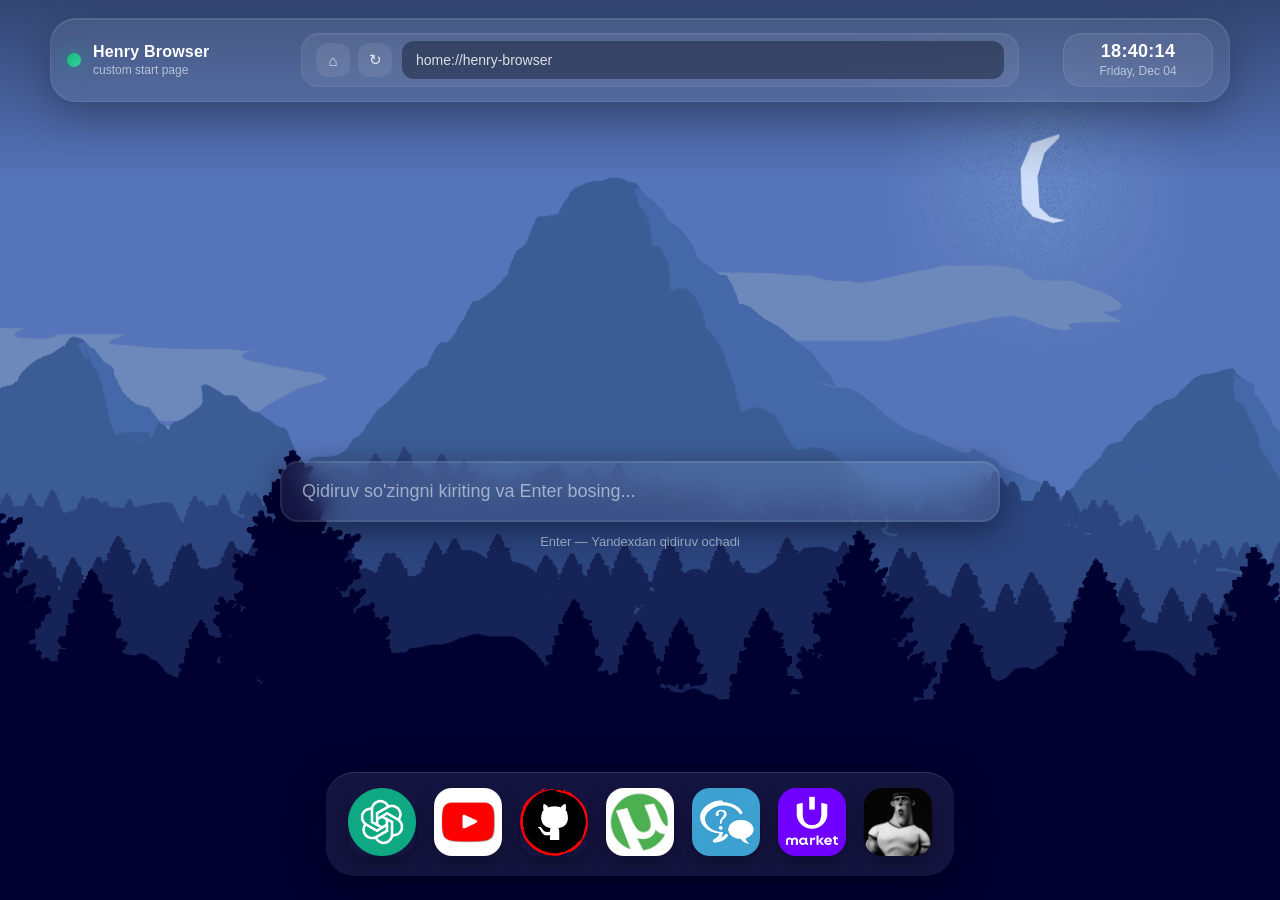
<file: index.html>
<!doctype html>
<html lang="uz">

<head>
    <meta charset="utf-8" />
    <meta name="viewport" content="width=device-width,initial-scale=1" />
    <link rel="stylesheet" href="./style.css">
    <title>Yandex qidiruv</title>

    <style>
        * {
            box-sizing: border-box;
        }

        html,
        body {
            height: 100%;
            margin: 0;
            font-family: Inter, Arial, sans-serif;
            background-image: url(./1_oFxTSpWqSMZCP2XTTbl5lg.gif);
            background-size: cover;
            background-position: center;
            background-repeat: no-repeat;
            color: #e6eef8;
            overflow: hidden;
        }

        body {
            position: relative;
        }

        .top-fade {
            position: fixed;
            top: 0;
            left: 0;
            width: 100%;
            height: 180px;
            background: linear-gradient(to bottom, rgba(3, 6, 15, 0.42), rgba(3, 6, 15, 0));
            pointer-events: none;
            z-index: 4;
        }

        .top-shell {
            position: fixed;
            top: 18px;
            left: 50%;
            transform: translateX(-50%);
            width: min(1180px, calc(100% - 28px));
            z-index: 30;
        }

        .topbar {
            display: grid;
            grid-template-columns: 220px 1fr 180px;
            align-items: center;
            gap: 14px;
            padding: 14px 16px;
            border-radius: 26px;
            background: rgba(255, 255, 255, 0.08);
            backdrop-filter: blur(18px);
            -webkit-backdrop-filter: blur(18px);
            border: 1px solid rgba(255, 255, 255, 0.08);
            box-shadow:
                0 12px 42px rgba(0, 0, 0, 0.28),
                inset 0 1px 0 rgba(255, 255, 255, 0.1);
        }

        .brand-box {
            display: flex;
            align-items: center;
            gap: 12px;
            min-width: 0;
        }

        .brand-dot {
            width: 14px;
            height: 14px;
            border-radius: 50%;
            background: linear-gradient(135deg, #10b981, #34d399);
            box-shadow: 0 0 18px rgba(16, 185, 129, 0.5);
            flex-shrink: 0;
        }

        .brand-text {
            min-width: 0;
        }

        .brand-title {
            font-size: 16px;
            font-weight: 700;
            color: #ffffff;
            letter-spacing: 0.2px;
        }

        .brand-subtitle {
            font-size: 12px;
            color: rgba(230, 238, 248, 0.68);
            margin-top: 2px;
        }

        .fake-address {
            height: 54px;
            border-radius: 18px;
            background: rgba(255, 255, 255, 0.07);
            border: 1px solid rgba(255, 255, 255, 0.07);
            display: flex;
            align-items: center;
            gap: 10px;
            padding: 0 14px;
            min-width: 0;
            box-shadow: inset 0 1px 0 rgba(255, 255, 255, 0.06);
        }

        .nav-buttons {
            display: flex;
            align-items: center;
            gap: 8px;
            flex-shrink: 0;
        }

        .nav-btn {
            width: 34px;
            height: 34px;
            border: none;
            border-radius: 12px;
            background: rgba(255, 255, 255, 0.08);
            color: rgba(255, 255, 255, 0.82);
            font-size: 15px;
            cursor: pointer;
            transition: transform 0.2s ease, background 0.2s ease;
        }

        .nav-btn:hover {
            transform: translateY(-1px);
            background: rgba(255, 255, 255, 0.14);
        }

        .address-pill {
            min-width: 0;
            flex: 1;
            height: 38px;
            border-radius: 12px;
            display: flex;
            align-items: center;
            padding: 0 14px;
            background: rgba(15, 23, 42, 0.46);
            color: rgba(255, 255, 255, 0.82);
            font-size: 14px;
            overflow: hidden;
            white-space: nowrap;
            text-overflow: ellipsis;
        }

        .address-pill span {
            overflow: hidden;
            text-overflow: ellipsis;
            white-space: nowrap;
            display: block;
            width: 100%;
        }

        .clock-box {
            display: flex;
            justify-content: flex-end;
        }

        .clock-pill {
            min-width: 150px;
            height: 54px;
            border-radius: 18px;
            padding: 0 16px;
            background: rgba(255, 255, 255, 0.07);
            border: 1px solid rgba(255, 255, 255, 0.07);
            display: flex;
            align-items: center;
            justify-content: center;
            text-align: center;
            box-shadow: inset 0 1px 0 rgba(255, 255, 255, 0.06);
        }

        .clock-inner {
            display: flex;
            flex-direction: column;
            line-height: 1.15;
        }

        .clock-time {
            font-size: 18px;
            font-weight: 700;
            color: #fff;
            letter-spacing: 0.3px;
        }

        .clock-date {
            font-size: 12px;
            color: rgba(230, 238, 248, 0.68);
            margin-top: 4px;
        }

        .wrap {
            height: 100%;
            display: flex;
            align-items: center;
            justify-content: center;
            padding: 130px 20px 20px;
        }

        form {
            width: 100%;
            max-width: 720px;
            z-index: 2;
        }

        input[type="search"] {
            width: 100%;
            padding: 18px 20px;
            font-size: 18px;
            border-radius: 18px;
            border: 2px solid rgba(255, 255, 255, 0.08);
            background: rgba(255, 255, 255, 0.08);
            backdrop-filter: blur(14px);
            -webkit-backdrop-filter: blur(14px);
            color: inherit;
            outline: none;
            box-shadow: 0 8px 30px rgba(2, 6, 23, 0.45);
            transition: all 0.35s ease;
        }

        input[type="search"]::placeholder {
            color: rgba(230, 238, 248, 0.6);
        }

        input[type="search"]:focus {
            transform: translateY(-3px) scale(1.01);
            border-color: rgba(255, 255, 255, 0.18);
            box-shadow: 0 16px 40px rgba(2, 6, 23, 0.55);
            background: rgba(255, 255, 255, 0.12);
        }

        .hint {
            text-align: center;
            margin-top: 12px;
            font-size: 13px;
            color: rgba(230, 238, 248, 0.65);
        }

        .dock {
            position: fixed;
            left: 50%;
            bottom: 24px;
            transform: translateX(-50%);
            display: flex;
            align-items: flex-end;
            gap: 18px;
            padding: 16px 22px;
            border-radius: 28px;
            background: rgba(255, 255, 255, 0.08);
            backdrop-filter: blur(18px);
            -webkit-backdrop-filter: blur(18px);
            box-shadow:
                0 10px 40px rgba(0, 0, 0, 0.35),
                inset 0 1px 0 rgba(255, 255, 255, 0.12);
            z-index: 20;
        }

        .dock-item {
            position: relative;
            display: flex;
            flex-direction: column;
            align-items: center;
            justify-content: flex-end;
        }

        .dock-item .label {
            position: absolute;
            bottom: 95px;
            padding: 8px 14px;
            border-radius: 14px;
            background: rgba(15, 23, 42, 0.82);
            backdrop-filter: blur(10px);
            -webkit-backdrop-filter: blur(10px);
            color: #fff;
            font-size: 15px;
            font-weight: 600;
            letter-spacing: 0.3px;
            opacity: 0;
            transform: translateY(14px) scale(0.9);
            transition: all 0.28s ease;
            pointer-events: none;
            white-space: nowrap;
            box-shadow: 0 10px 24px rgba(0, 0, 0, 0.28);
        }

        .dock-item:hover .label {
            opacity: 1;
            transform: translateY(0) scale(1);
        }

        .dock-item img.icon {
            width: 68px;
            height: 68px;
            object-fit: cover;
            border-radius: 18px;
            cursor: pointer;
            transition:
                transform 0.28s cubic-bezier(.2, .8, .2, 1),
                box-shadow 0.28s ease,
                filter 0.28s ease;
            box-shadow: 0 8px 20px rgba(0, 0, 0, 0.28);
        }

        .dock-item:hover img.icon {
            transform: translateY(-16px) scale(1.22);
            box-shadow: 0 18px 34px rgba(0, 0, 0, 0.38);
            filter: brightness(1.08);
        }

        .dock:hover .dock-item:not(:hover) img.icon {
            transform: scale(0.96);
        }

        .chatgpt-box:hover img.icon {
            transform: translateY(-16px) scale(1.22) rotate(180deg);
        }

        .overlay {
            position: fixed;
            inset: 0;
            background: rgba(4, 8, 20, 0);
            backdrop-filter: blur(0px);
            -webkit-backdrop-filter: blur(0px);
            pointer-events: none;
            transition: all 0.45s ease;
            z-index: 90;
        }

        .overlay.show {
            background: rgba(4, 8, 20, 0.45);
            backdrop-filter: blur(10px);
            -webkit-backdrop-filter: blur(10px);
            pointer-events: auto;
        }

        .app-window {
            position: fixed;
            overflow: hidden;
            background: rgba(14, 18, 30, 0.96);
            border: 1px solid rgba(255, 255, 255, 0.08);
            border-radius: 26px;
            box-shadow: 0 24px 70px rgba(0, 0, 0, 0.45);
            z-index: 100;
            opacity: 0;
            pointer-events: none;
        }

        .app-window.visible {
            opacity: 1;
            pointer-events: auto;
        }

        .app-topbar {
            height: 56px;
            display: flex;
            align-items: center;
            justify-content: space-between;
            gap: 14px;
            padding: 0 18px;
            background: rgba(255, 255, 255, 0.06);
            backdrop-filter: blur(14px);
            -webkit-backdrop-filter: blur(14px);
            border-bottom: 1px solid rgba(255, 255, 255, 0.08);
        }

        .traffic-lights {
            display: flex;
            gap: 8px;
            align-items: center;
            flex-shrink: 0;
        }

        .traffic-btn {
            width: 14px;
            height: 14px;
            border-radius: 50%;
            border: none;
            cursor: pointer;
            transition: transform 0.2s ease, filter 0.2s ease;
        }

        .traffic-btn:hover {
            transform: scale(1.12);
            filter: brightness(1.1);
        }

        .close-btn {
            background: #ff5f57;
        }

        .mini-btn {
            background: #febc2e;
        }

        .zoom-btn {
            background: #28c840;
        }

        .app-title {
            font-size: 14px;
            font-weight: 600;
            color: rgba(255, 255, 255, 0.88);
            letter-spacing: 0.2px;
            overflow: hidden;
            text-overflow: ellipsis;
            white-space: nowrap;
            flex: 1;
            text-align: center;
        }

        .top-actions {
            display: flex;
            align-items: center;
            gap: 10px;
            flex-shrink: 0;
        }

        .open-tab-btn {
            display: inline-flex;
            align-items: center;
            justify-content: center;
            padding: 9px 12px;
            border-radius: 12px;
            text-decoration: none;
            color: #fff;
            font-size: 13px;
            font-weight: 600;
            background: rgba(255, 255, 255, 0.09);
            border: 1px solid rgba(255, 255, 255, 0.08);
            transition: transform 0.2s ease, background 0.2s ease;
        }

        .open-tab-btn:hover {
            transform: translateY(-1px);
            background: rgba(255, 255, 255, 0.14);
        }

        .app-body {
            height: calc(100% - 56px);
            position: relative;
            background: #0b1020;
        }

        .app-frame {
            width: 100%;
            height: 100%;
            border: none;
            background: #fff;
        }

        .app-placeholder {
            position: absolute;
            inset: 0;
            display: none;
            align-items: center;
            justify-content: center;
            text-align: center;
            padding: 30px;
            background:
                radial-gradient(circle at top, rgba(16, 185, 129, 0.18), transparent 35%),
                rgba(8, 12, 22, 0.96);
        }

        .app-placeholder.show {
            display: flex;
        }

        .placeholder-card {
            max-width: 500px;
            padding: 28px;
            border-radius: 24px;
            background: rgba(255, 255, 255, 0.06);
            border: 1px solid rgba(255, 255, 255, 0.08);
            backdrop-filter: blur(14px);
            -webkit-backdrop-filter: blur(14px);
            box-shadow: 0 20px 50px rgba(0, 0, 0, 0.3);
        }

        .placeholder-card h2 {
            margin: 0 0 12px;
            font-size: 24px;
        }

        .placeholder-card p {
            margin: 0 0 18px;
            color: rgba(230, 238, 248, 0.75);
            line-height: 1.55;
        }

        .placeholder-link {
            display: inline-block;
            padding: 12px 18px;
            border-radius: 14px;
            text-decoration: none;
            color: white;
            background: linear-gradient(135deg, #0ea982, #10b981);
            box-shadow: 0 12px 24px rgba(16, 185, 129, 0.25);
            transition: transform 0.25s ease, box-shadow 0.25s ease;
        }

        .placeholder-link:hover {
            transform: translateY(-2px);
            box-shadow: 0 18px 28px rgba(16, 185, 129, 0.35);
        }

        .frame-loader {
            position: absolute;
            inset: 0;
            display: flex;
            align-items: center;
            justify-content: center;
            background: rgba(8, 12, 22, 0.85);
            color: rgba(255, 255, 255, 0.72);
            font-size: 15px;
            letter-spacing: 0.3px;
            transition: opacity 0.25s ease;
            z-index: 2;
        }

        .frame-loader.hide {
            opacity: 0;
            pointer-events: none;
        }

        @media (max-width: 980px) {
            .topbar {
                grid-template-columns: 1fr;
                gap: 12px;
                padding: 14px;
            }

            .clock-box {
                justify-content: flex-start;
            }

            .clock-pill {
                min-width: 0;
                width: 100%;
            }

            .brand-box {
                justify-content: flex-start;
            }

            .wrap {
                padding-top: 190px;
            }
        }

        @media (max-width: 900px) {
            .dock {
                gap: 12px;
                padding: 14px 16px;
            }

            .dock-item img.icon {
                width: 58px;
                height: 58px;
            }

            .dock-item .label {
                bottom: 82px;
                font-size: 13px;
            }
        }

        @media (max-width: 640px) {
            .top-shell {
                top: 12px;
                width: calc(100% - 18px);
            }

            .topbar {
                border-radius: 22px;
            }

            .fake-address {
                height: 50px;
                padding: 0 10px;
            }

            .nav-btn {
                width: 30px;
                height: 30px;
                border-radius: 10px;
            }

            .address-pill {
                font-size: 12px;
                height: 34px;
                padding: 0 10px;
            }

            .brand-title {
                font-size: 15px;
            }

            .brand-subtitle,
            .clock-date {
                font-size: 11px;
            }

            .clock-time {
                font-size: 16px;
            }

            .dock {
                gap: 10px;
                padding: 12px 14px;
                border-radius: 22px;
            }

            .dock-item img.icon {
                width: 50px;
                height: 50px;
                border-radius: 14px;
            }

            .dock-item:hover img.icon {
                transform: translateY(-10px) scale(1.14);
            }

            .dock-item .label {
                bottom: 72px;
                font-size: 12px;
                padding: 6px 10px;
            }

            .chatgpt-box:hover img.icon {
                transform: translateY(-10px) scale(1.14) rotate(180deg);
            }

            .open-tab-btn {
                padding: 8px 10px;
                font-size: 12px;
            }

            .wrap {
                padding-top: 180px;
            }
        }
    </style>
</head>

<body>

    <div class="top-fade"></div>

    <div class="top-shell">
        <div class="topbar">
            <div class="brand-box">
                <div class="brand-dot"></div>
                <div class="brand-text">
                    <div class="brand-title">Henry Browser</div>
                    <div class="brand-subtitle">custom start page</div>
                </div>
            </div>

            <div class="fake-address">
                <div class="nav-buttons">
                    <button class="nav-btn" type="button" id="goHomeBtn">⌂</button>
                    <button class="nav-btn" type="button" id="refreshBtn">↻</button>
                </div>
                <div class="address-pill">
                    <span id="fakeAddressText">home://henry-browser</span>
                </div>
            </div>

            <div class="clock-box">
                <div class="clock-pill">
                    <div class="clock-inner">
                        <div class="clock-time" id="clockTime">00:00:00</div>
                        <div class="clock-date" id="clockDate">Loading date...</div>
                    </div>
                </div>
            </div>
        </div>
    </div>

    <div class="wrap">
        <form action="https://yandex.com/search/" method="GET" target="_blank" aria-label="Yandex qidiruv formasi">
            <input type="search" name="text" placeholder="Qidiruv so'zingni kiriting va Enter bosing..."
                autocomplete="off" required />
            <div class="hint">Enter — Yandexdan qidiruv ochadi</div>
        </form>
    </div>

    <div class="dock">

        <div class="dock-item chatgpt-box">
            <span class="label">ChatGPT</span>
            <a href="https://chatgpt.com/" class="app-link" data-app-title="ChatGPT" data-embed="false">
                <img class="icon" src="./openai-chatgpt-logo-icon-free-png (1).webp" alt="ChatGPT">
            </a>
        </div>

        <div class="dock-item">
            <span class="label">YouTube</span>
            <a href="https://www.youtube.com" class="app-link" data-app-title="YouTube" data-embed="false">
                <img class="icon" src="./youtube-icons-design_1080184-224.avif" alt="YouTube">
            </a>
        </div>

        <div class="dock-item">
            <span class="label">GitHub</span>
            <a href="https://github.com" class="app-link" data-app-title="GitHub" data-embed="false">
                <img class="icon" src="./social_media_logo_github_icon-icons.com_56662.webp" alt="GitHub">
            </a>
        </div>

        <div class="dock-item">
            <span class="label">Torrent</span>
            <a href="https://itorrents-igruha.org" class="app-link" data-app-title="Torrent" data-embed="true">
                <img class="icon" src="./utorrent.jpg" alt="Torrent">
            </a>
        </div>

        <div class="dock-item">
            <span class="label">Nekto</span>
            <a href="https://nekto.me/audiochat#/" class="app-link" data-app-title="Nekto" data-embed="false">
                <img class="icon" src="./1200x1200bb.webp" alt="Nekto">
            </a>
        </div>

        <div class="dock-item">
            <span class="label">Uzum</span>
            <a href="https://uzum.uz/ru?utm_source=yandex&utm_medium=cpc&utm_campaign=MARKET_ALWN_B2C_UZB_WEB_YANDEX_SRCH_BRND_TRAFFIC_GA&utm_content=%7Bcreative%7D&utm_term=---autotargeting&etext=2202.MeCh4jKDbbETQ6djhs_pZqR2tGOLzL_uNufUUQeMGr5ldGJteGJnaW91c3ZhaGhm.4abe64618eb4ed3defb5fbc595f0c70c334b9ed0&yclid=6467234499031728127"
                class="app-link" data-app-title="Uzum" data-embed="false">
                <img class="icon" src="./Uzum-logo.png" alt="Uzum">
            </a>
        </div>

        <div class="dock-item">
            <span class="label">Henry</span>
            <a href="https://comforting-buttercream-9aa09d.netlify.app" class="app-link" data-app-title="Henry" data-embed="true">
                <img class="icon" src="./the history.png" alt="The">
            </a>
        </div>

    </div>

    <div class="overlay" id="overlay"></div>

    <div class="app-window" id="appWindow">
        <div class="app-topbar">
            <div class="traffic-lights">
                <button class="traffic-btn close-btn" id="closeApp" aria-label="Close"></button>
                <button class="traffic-btn mini-btn" type="button" aria-label="Minimize"></button>
                <button class="traffic-btn zoom-btn" type="button" aria-label="Zoom"></button>
            </div>

            <div class="app-title" id="appTitle">App</div>

            <div class="top-actions">
                <a class="open-tab-btn" id="openInTabBtn" href="#" target="_blank">Открыть в вкладке</a>
            </div>
        </div>

        <div class="app-body">
            <div class="frame-loader" id="frameLoader">Загрузка приложения...</div>

            <iframe class="app-frame" id="appFrame" src="about:blank"></iframe>

            <div class="app-placeholder" id="appPlaceholder">
                <div class="placeholder-card">
                    <h2>Этот сайт лучше открыть отдельно</h2>
                    <p id="placeholderText">
                        Этот сервис обычно не даёт нормально встроить себя в окно браузера.
                        Поэтому тут честнее сразу открыть его в новой вкладке, без глюков.
                    </p>
                    <a class="placeholder-link" id="placeholderLink" href="#" target="_blank">Открыть в новой вкладке</a>
                </div>
            </div>
        </div>
    </div>

    <script>
        const appLinks = document.querySelectorAll('.app-link');
        const appWindow = document.getElementById('appWindow');
        const overlay = document.getElementById('overlay');
        const closeApp = document.getElementById('closeApp');
        const appFrame = document.getElementById('appFrame');
        const appTitle = document.getElementById('appTitle');
        const frameLoader = document.getElementById('frameLoader');
        const appPlaceholder = document.getElementById('appPlaceholder');
        const placeholderLink = document.getElementById('placeholderLink');
        const openInTabBtn = document.getElementById('openInTabBtn');
        const fakeAddressText = document.getElementById('fakeAddressText');
        const clockTime = document.getElementById('clockTime');
        const clockDate = document.getElementById('clockDate');
        const refreshBtn = document.getElementById('refreshBtn');
        const goHomeBtn = document.getElementById('goHomeBtn');

        let currentTrigger = null;
        let currentHref = '';
        let isOpen = false;

        function getTargetWindowRect() {
            const width = Math.min(window.innerWidth * 0.82, 1180);
            const height = Math.min(window.innerHeight * 0.78, 760);
            const left = (window.innerWidth - width) / 2;
            const top = (window.innerHeight - height) / 2;
            return { left, top, width, height };
        }

        function setWindowRect(rect) {
            appWindow.style.left = rect.left + 'px';
            appWindow.style.top = rect.top + 'px';
            appWindow.style.width = rect.width + 'px';
            appWindow.style.height = rect.height + 'px';
        }

        function resetAppState() {
            appPlaceholder.classList.remove('show');
            frameLoader.classList.remove('hide');
            appFrame.style.display = 'block';
            appFrame.src = 'about:blank';
        }

        function setFakeAddress(value) {
            fakeAddressText.textContent = value;
        }

        function updateClock() {
            const now = new Date();

            const time = now.toLocaleTimeString('ru-RU', {
                hour: '2-digit',
                minute: '2-digit',
                second: '2-digit'
            });

            const date = now.toLocaleDateString('en-US', {
                weekday: 'long',
                day: '2-digit',
                month: 'short'
            });

            clockTime.textContent = time;
            clockDate.textContent = date;
        }

        function openApp(link) {
            const icon = link.querySelector('.icon');
            const rect = icon.getBoundingClientRect();
            const href = link.getAttribute('href');
            const title = link.dataset.appTitle || 'App';
            const canEmbed = link.dataset.embed === 'true';

            currentTrigger = icon;
            currentHref = href;
            isOpen = true;

            appTitle.textContent = title;
            placeholderLink.href = href;
            openInTabBtn.href = href;
            setFakeAddress(href);

            resetAppState();

            setWindowRect({
                left: rect.left,
                top: rect.top,
                width: rect.width,
                height: rect.height
            });

            appWindow.classList.add('visible');

            requestAnimationFrame(() => {
                overlay.classList.add('show');
                appWindow.style.transition = 'all 0.45s cubic-bezier(.2, .8, .2, 1), opacity 0.25s ease';
                setWindowRect(getTargetWindowRect());
            });

            if (canEmbed) {
                setTimeout(() => {
                    appFrame.src = href;
                }, 220);
            } else {
                appFrame.style.display = 'none';
                frameLoader.classList.add('hide');

                setTimeout(() => {
                    appPlaceholder.classList.add('show');
                }, 240);
            }
        }

        function closeCurrentApp() {
            if (!isOpen || !currentTrigger) return;

            const rect = currentTrigger.getBoundingClientRect();
            isOpen = false;

            overlay.classList.remove('show');
            appPlaceholder.classList.remove('show');
            frameLoader.classList.remove('hide');

            setWindowRect({
                left: rect.left,
                top: rect.top,
                width: rect.width,
                height: rect.height
            });

            setTimeout(() => {
                appWindow.classList.remove('visible');
                appFrame.src = 'about:blank';
                appFrame.style.display = 'block';
                setFakeAddress('home://henry-browser');
            }, 460);
        }

        appLinks.forEach(link => {
            link.addEventListener('click', (e) => {
                e.preventDefault();
                openApp(link);
            });
        });

        closeApp.addEventListener('click', closeCurrentApp);
        overlay.addEventListener('click', closeCurrentApp);

        document.addEventListener('keydown', (e) => {
            if (e.key === 'Escape') {
                closeCurrentApp();
            }
        });

        window.addEventListener('resize', () => {
            if (!isOpen) return;
            setWindowRect(getTargetWindowRect());
        });

        appFrame.addEventListener('load', () => {
            if (!isOpen) return;
            frameLoader.classList.add('hide');
        });

        appFrame.addEventListener('error', () => {
            frameLoader.classList.add('hide');
        });

        refreshBtn.addEventListener('click', () => {
            if (isOpen && currentHref && appFrame.style.display !== 'none') {
                appFrame.src = currentHref;
                frameLoader.classList.remove('hide');
            } else {
                location.reload();
            }
        });

        goHomeBtn.addEventListener('click', () => {
            if (isOpen) {
                closeCurrentApp();
            }
            setFakeAddress('home://henry-browser');
        });

        updateClock();
        setInterval(updateClock, 1000);
    </script>

</body>


</html>
</file>
<file: style.css>
* {
            box-sizing: border-box;
        }

        html,
        body {
            height: 100%;
            margin: 0;
            font-family: Inter, Arial, sans-serif;
            background-image: url(./1_oFxTSpWqSMZCP2XTTbl5lg.gif);
            background-size: cover;
            background-position: center;
            background-repeat: no-repeat;
            color: #e6eef8;
            overflow: hidden;
        }

        body {
            position: relative;
        }

        .wrap {
            height: 100%;
            display: flex;
            align-items: center;
            justify-content: center;
            padding: 20px;
        }

        form {
            width: 100%;
            max-width: 720px;
            z-index: 2;
        }

        input[type="search"] {
            width: 100%;
            padding: 18px 20px;
            font-size: 18px;
            border-radius: 18px;
            border: 2px solid rgba(255, 255, 255, 0.08);
            background: rgba(255, 255, 255, 0.08);
            backdrop-filter: blur(14px);
            -webkit-backdrop-filter: blur(14px);
            color: inherit;
            outline: none;
            box-shadow: 0 8px 30px rgba(2, 6, 23, 0.45);
            transition: all 0.35s ease;
        }

        input[type="search"]::placeholder {
            color: rgba(230, 238, 248, 0.6);
        }

        input[type="search"]:focus {
            transform: translateY(-3px) scale(1.01);
            border-color: rgba(255, 255, 255, 0.18);
            box-shadow: 0 16px 40px rgba(2, 6, 23, 0.55);
            background: rgba(255, 255, 255, 0.12);
        }

        .hint {
            text-align: center;
            margin-top: 12px;
            font-size: 13px;
            color: rgba(230, 238, 248, 0.65);
        }

        .dock {
            position: fixed;
            left: 50%;
            bottom: 24px;
            transform: translateX(-50%);
            display: flex;
            align-items: flex-end;
            gap: 18px;
            padding: 16px 22px;
            border-radius: 28px;
            background: rgba(255, 255, 255, 0.08);
            backdrop-filter: blur(18px);
            -webkit-backdrop-filter: blur(18px);
            box-shadow:
                0 10px 40px rgba(0, 0, 0, 0.35),
                inset 0 1px 0 rgba(255, 255, 255, 0.12);
            z-index: 5;
        }

        .dock-item {
            position: relative;
            display: flex;
            flex-direction: column;
            align-items: center;
            justify-content: flex-end;
        }

        .dock-item .label {
            position: absolute;
            bottom: 95px;
            padding: 8px 14px;
            border-radius: 14px;
            background: rgba(15, 23, 42, 0.82);
            backdrop-filter: blur(10px);
            -webkit-backdrop-filter: blur(10px);
            color: #fff;
            font-size: 15px;
            font-weight: 600;
            letter-spacing: 0.3px;
            opacity: 0;
            transform: translateY(14px) scale(0.9);
            transition: all 0.28s ease;
            pointer-events: none;
            white-space: nowrap;
            box-shadow: 0 10px 24px rgba(0, 0, 0, 0.28);
        }

        .dock-item:hover .label {
            opacity: 1;
            transform: translateY(0) scale(1);
        }

        .dock-item img.icon {
            width: 68px;
            height: 68px;
            object-fit: cover;
            border-radius: 18px;
            cursor: pointer;
            transition:
                transform 0.28s cubic-bezier(.2, .8, .2, 1),
                box-shadow 0.28s ease,
                filter 0.28s ease;
            box-shadow: 0 8px 20px rgba(0, 0, 0, 0.28);
        }

        .dock-item:hover img.icon {
            transform: translateY(-16px) scale(1.22);
            box-shadow: 0 18px 34px rgba(0, 0, 0, 0.38);
            filter: brightness(1.08);
        }

        .dock:hover .dock-item:not(:hover) img.icon {
            transform: scale(0.96);
        }

        .chatgpt-box {
            position: relative;
        }

        .chat-preview {
            position: fixed;
            right: -520px;
            top: 80px;
            width: 420px;
            max-width: calc(100vw - 40px);
            border-radius: 28px;
            border: 8px solid #0EA982;
            background: #0EA982;
            box-shadow: 0 18px 50px rgba(0, 0, 0, 0.35);
            transition: right 0.45s ease;
            z-index: 4;
        }

        .chat-preview img {
            width: 100%;
            display: block;
            border-radius: 18px;
        }

        .chatgpt-box:hover .chat-preview {
            right: 28px;
        }

        .chatgpt-box:hover img.icon {
            transform: translateY(-16px) scale(1.22) rotate(180deg);
        }

        @media (max-width: 900px) {
            .dock {
                gap: 12px;
                padding: 14px 16px;
            }

            .dock-item img.icon {
                width: 58px;
                height: 58px;
            }

            .dock-item .label {
                bottom: 82px;
                font-size: 13px;
            }

            .chat-preview {
                width: 320px;
            }
        }

        @media (max-width: 640px) {
            .dock {
                gap: 10px;
                padding: 12px 14px;
                border-radius: 22px;
            }

            .dock-item img.icon {
                width: 50px;
                height: 50px;
                border-radius: 14px;
            }

            .dock-item:hover img.icon {
                transform: translateY(-10px) scale(1.14);
            }

            .dock-item .label {
                bottom: 72px;
                font-size: 12px;
                padding: 6px 10px;
            }

            .chatgpt-box:hover img.icon {
                transform: translateY(-10px) scale(1.14) rotate(180deg);
            }

            .chat-preview {
                display: none;
            }
        }
</file>
